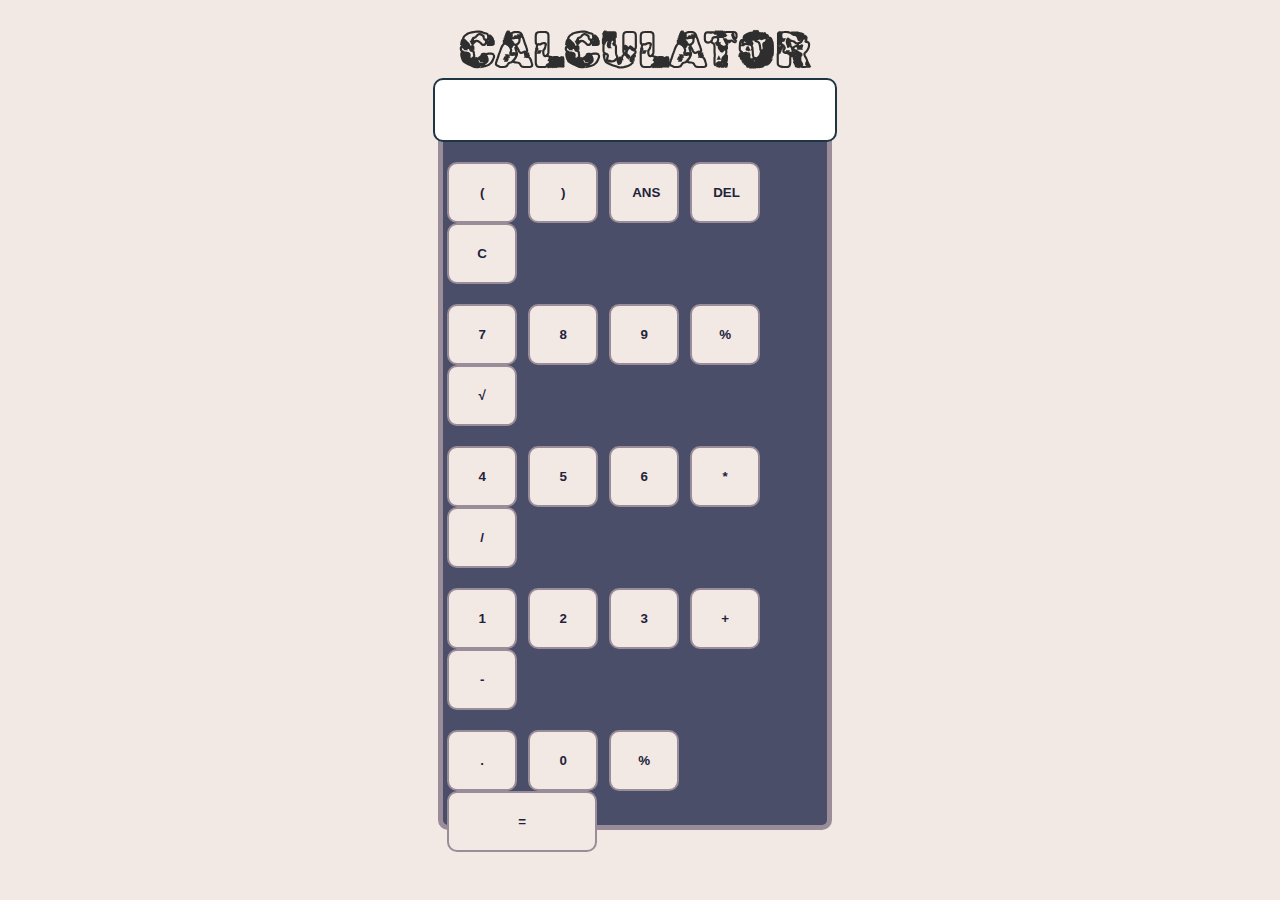
<file: CALCULATOR/index.html>
<!DOCTYPE html>
<html lang="en">
<head>
    <meta charset="UTF-8">
    <meta name="viewport" content="width=device-width, initial-scale=1.0">
    <title>Calculator</title>
    <link rel="stylesheet" href="style.css">
</head>
<body>
    <h1>Calculator</h1>
    <div class="container">
        <div class="row">
            <input type="text" name="" id="input">
        </div>
        <div class="row">
            <button class="btn">(</button>
            <button class="btn">)</button>
            <button class="btn">ANS</button>
            <button class="btn">DEL</button>
            <button class="btn">C</button>
        </div>
        <div class="row">
            <button class="btn">7</button>
            <button class="btn">8</button>
            <button class="btn">9</button>
            <button class="btn">%</button>
            <button class="btn">√</button>
        </div>
        <div class="row">
            <button class="btn">4</button>
            <button class="btn">5</button>
            <button class="btn">6</button>
            <button class="btn">*</button>
            <button class="btn">/</button>
        </div>
        <div class="row">
            <button class="btn">1</button>
            <button class="btn">2</button>
            <button class="btn">3</button>
            <button class="btn">+</button>
            <button class="btn">-</button>
        </div>
        <div class="row">
            <button class="btn">.</button>
            <button class="btn">0</button>
            <button class="btn">%</button>
            <button class="btn" style=" width: 150px;">=</button>
        </div>        
    </div>
    <script src="script.js"></script>
</body>
</html>
</file>
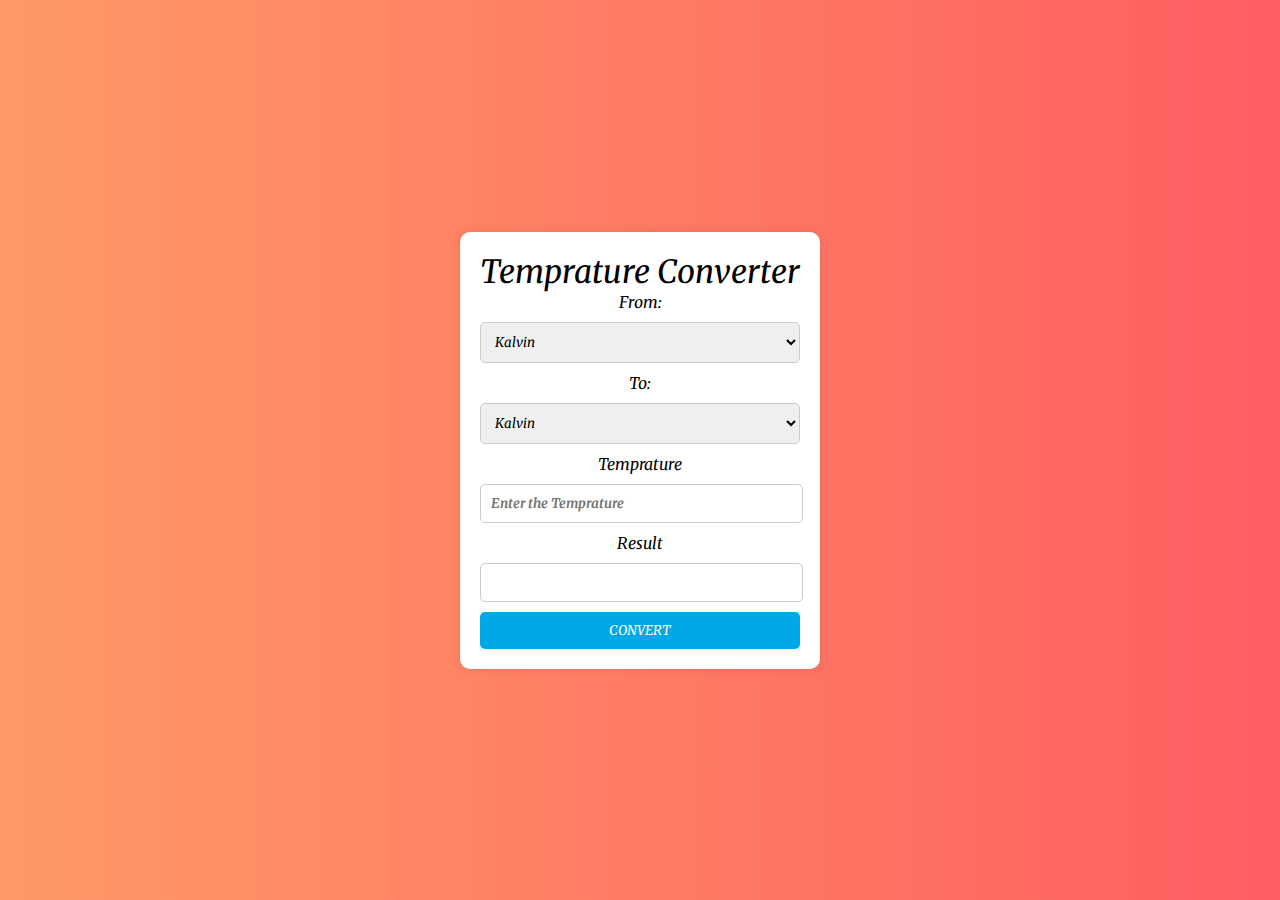
<file: Temprature Converter/index.html>
<!DOCTYPE html>
<html lang="en">
<head>
    <meta charset="UTF-8">
    <meta name="viewport" content="width=device-width, initial-scale=1.0">
    <title>Temp</title>
    <link rel="stylesheet" href="style.css">
</head>
<body>
    <div id="container">
        <h1>Temprature Converter</h1>
        <div id="p1">
            <label for="from-deg">From:</label>
            <select  id="from-deg">
                <option value="K">Kalvin</option>
                <option value="C">Celsius</option>
                <option value="F">Fahrenheit</option>
            </select>
            <label for="to-deg">To:</label>
            <select id="to-deg">
            <option value="K">Kalvin</option>
            <option value="C">Celsius</option>
            <option value="F">Fahrenheit</option>
            </select>
        </div>
       <div id="p2">
            <label for="temp">Temprature</label>
            <input type="number" id="temp" placeholder="Enter the Temprature">
       </div>
       <div id="p3">
            
            <label for="result">Result</label>
            <input type="text" id="result" readonly><br>
            <button onclick="convert()">CONVERT</button>
        </div>
    </div>
    <script src="script.js"></script>
</body>
</html>
</file>
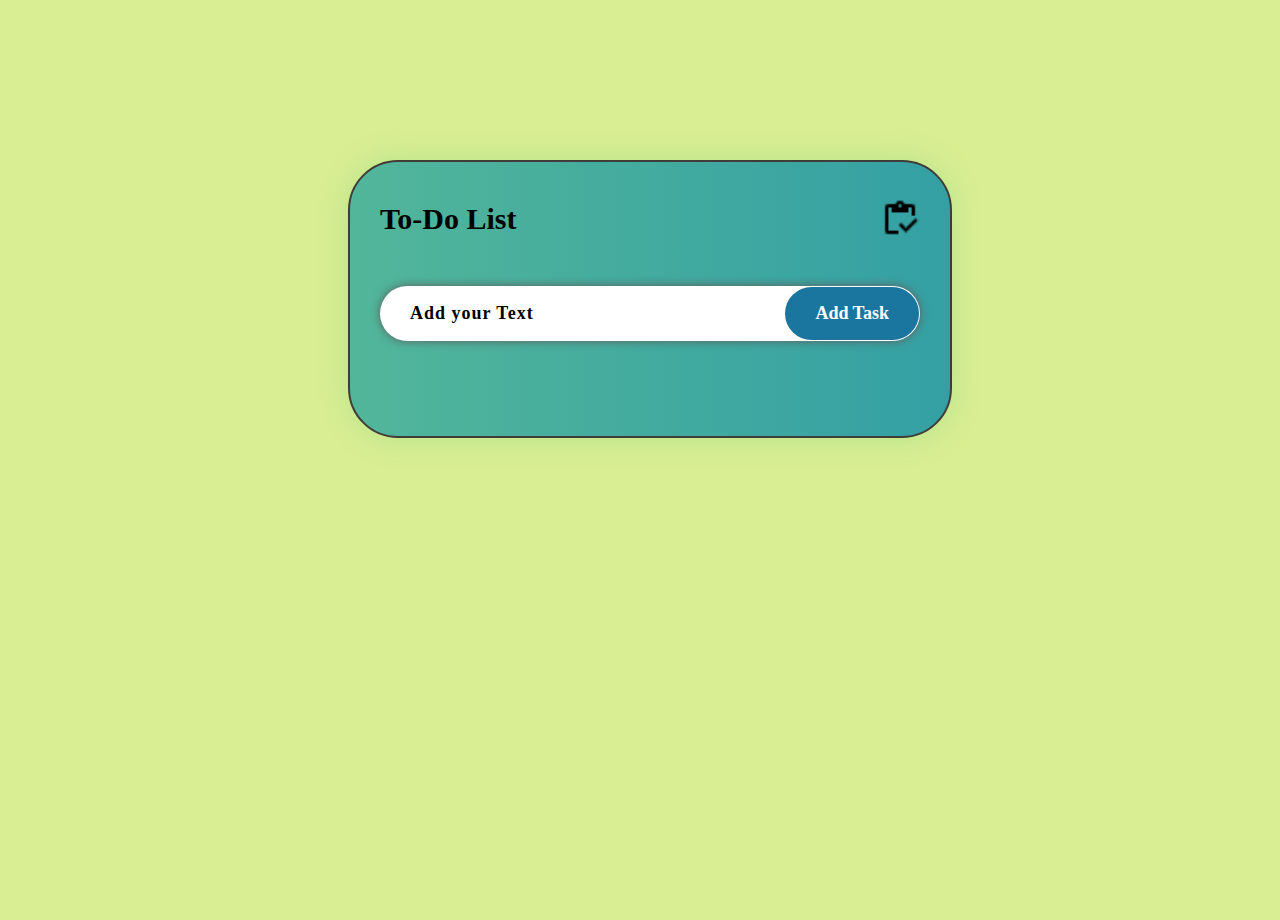
<file: To-Do List/index.html>
<!DOCTYPE html>
<html lang="en">
<head>
    <meta charset="UTF-8">
    <meta name="viewport" content="width=device-width, initial-scale=1.0">
    <title>Document</title>
    <link rel="stylesheet" href="style.css">
</head>
<body>
    <div class="container">
        <div class="todo-app">
            <h2>To-Do List <img src="logo.png"></h2>

            <div class="row">
                <input type="text" name="" id="input-box" placeholder="Add your Text">
                <button onclick="addTask()">Add Task</button>
            </div>

            <ul id="list-container">       </ul>
        </div>
    </div>
   <script src="script.js"></script> 
</body>
</html>
</file>
<file: CALCULATOR/style.css>
@import url('https://fonts.googleapis.com/css2?family=Rubik+Glitch+Pop&display=swap');
body{
    height: 90vh;
    width: 98vw;
    font-family: "Rubik Glitch Pop", system-ui;
  font-weight: 400;
  font-style: normal;
    font-style: normal;
    box-sizing: border-box;
    background-color: #f2e9e4;
    }
    h1{
        font-size: 50px;
        text-align: center;
        text-transform: uppercase;
        color: rgb(46, 46, 46);
        margin: 20px;
    }
    .container{
        background-color: #4a4e69;
        height: 80vh;
        width: 30vw;
        margin: 0 auto;
        align-items: center;
        justify-content: center;
        display: flex;
        flex-direction: column;
        border: 5px solid #9a8c98;
        border-radius: 10px;
    }
    .btn{
        padding: 21px;
        margin: 0 4px;
        width: 70px;
        border: 2px solid #9a8c98;
        cursor: pointer;
        font-weight: 600;
        border-radius: 10px;
        background-color:#f2e9e4  ;
        color: #22223b;
    }
    .row{
        margin: 10px 0;
    }
    .row #input{
        font-size: 30px;
        margin: 0;
        height: 50px;
        width: 360px;
        padding: 5px 20px;
        border: 2px solid rgb(30, 54, 67);
        border-radius: 10px;
    }
</file>
<file: Temprature Converter/style.css>
@import url('https://fonts.googleapis.com/css2?family=Merriweather:ital@1&display=swap');
*{
margin: 0;
padding: 0;
box-sizing: boder-box;
font-family: "Merriweather", serif;
font-weight: 400;
font-style: italic;
margin: 0;
}
html,body{

height: 100%;
width: 100%;
background:linear-gradient(to right,#ff9966,#ff5e62);
justify-content: center;
align-items: center;
display: flex;
flex-direction: column;
}
#container {
    text-align: center;
    max-width: 400px;
    margin: auto;
    padding: 20px;
    background-color: #ffffff;
    border-radius: 10px;
    box-shadow: 0 0 10px rgba(0,0,0,0.1);
}
select, input{
    width: 100%;
    padding: 10px;
    margin: 10px 0;
    border: 1px solid #ccc;
    border-radius: 5px;
    outline: none;
}

button{
    background-color: #00a8e8 ;
    color: white;
    padding: 10px;
    border: none;
    width: 100%;
    cursor: pointer;
    border-radius: 5px;
}

button:hover{
    background-color: #007ea7;
}
#result{
    width: 94%;
    padding: 10px;
    margin-top: 10px;
    border: 1px solid #ccc;
    border-radius: 5px;
    outline: none;
    font-weight: bold;
    color: #333;
}
#temp{
    width: 94%;
    padding: 10px;
    margin-top: 10px;
    border: 1px solid #ccc;
    border-radius: 5px;
    outline: none;
    font-weight: bold;
    color: #333;
}

@media screen and (max-width:500px){
    .converter{
        width: 90%;
    }
}

@keyframes fadeIn{
    from{
        opacity: 0;
    }
    to{
        opacity: 1;
    }
    h2{
        color: #333;
        animation: fadeIn 1s ease-in-out;
    }
}
</file>
<file: To-Do List/style.css>
*{
    margin: 0;
    padding: 0;
    box-sizing: boder-box;
    font-family: 'montserrat';
    margin: 0;
}
html,body{
    height: 100%;
    width: 100%;
    background-color: #d9ed92;
}
.container {
    width: 100%;
    min-height: 100vh;
    padding: 10px;
}


.todo-app{
    width: 100%;
    max-width: 540px;
    background: linear-gradient(to right,#52b69a,#34a0a4);
    margin:150px auto 20px;
    padding: 40px 30px 70px;
    border: 2px solid #403d39;
    border-radius: 50px;
    box-shadow: 0px 0px 30px #b5e48c;
}

h2{
    color:black;
    display: flex;
    align-items: center;
    margin-bottom: 50px;
    font-size: 30px;
    position: relative;
}

.todo-app h2 img{
    position: absolute;
    right: 0;
    width: 40px;
    margin-left: 20px;
}

.row{
    display: flex;
    align-items: center;
    justify-content: space-between;
    background: #fff;
    border: none;
    outline-offset: 5px;
    border-radius: 30px;
    padding-left: 20px;
    margin-bottom: 25px;
    box-shadow: 0px 0px 10px #5d5d5d;
}

.row input{
    flex: 1; 
    border:none ;
    outline: none;
    padding: 10px;
    background: transparent;
    font-size: 18px;
    font-weight: 600;
    letter-spacing: 1px;
}
.row input::placeholder{
    color: black;
}

.row button{
    border: none;
    outline: none;
    padding: 16px 30px;
    background: #1a759f;
    color: #fff;
    font-size: 18px;
    font-weight: 600;
    cursor: pointer;
    border-radius: 30px;
    margin: 1px;
}

ul li{
    list-style: none;
    font-size: 18px;
    font-weight: 500;
    letter-spacing: 1px;
    padding: 12px 8px 12px 50px;
    user-select: none;
    cursor: pointer;
    position: relative;
    margin-block: 10px;
}

ul li::before{
    content: '';
    position: absolute;
    height: 30px;
    width: 30px;
    border-radius: 50%;
    background: url(uncheck.png);
    background-size: cover;
    background-position: center;
    top:12px;
    left: 8px;
}

ul li.checked{
    background: #1a759f;
    color: #fff;
    border-radius: 50px;
}

ul li.checked::before{
    background: url(check.png);
    background-size: cover;
}

ul li span{
    position: absolute;
    top: 10px;
    margin-right: 5px;
    width: 30px;
    height: 30px;
    font-size: 22px;
    color: #000;
    line-height: 30px;
    text-align: center;
    border: 1px solid black;
    border-radius: 50%;
}

ul li.checked span{
    color: #ffffff;
}

ul li.checked span:hover{
    background: #fff;
    color: #000;
}

ul li span:hover{
    background: #000;
    color: #fff;
}
</file>
